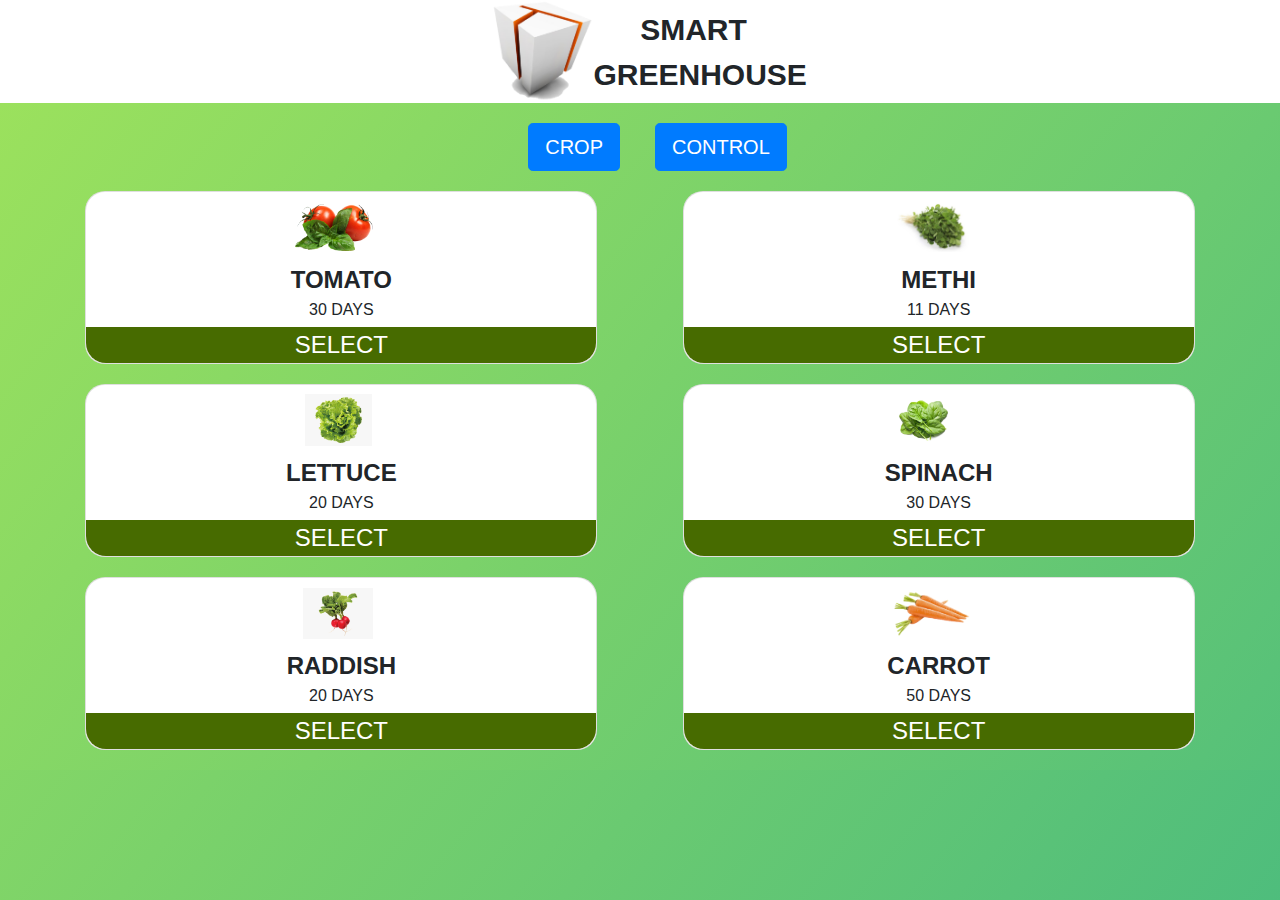
<file: index.html>
<!DOCTYPE html>
<html lang="en">
<head>
    <meta charset="UTF-8">
    <meta http-equiv="X-UA-Compatible" content="IE=edge">
    <meta name="viewport" content="width=device-width, initial-scale=1.0">
    <title>SMART GREENHOUSE</title>
    <link rel="stylesheet" href="https://maxcdn.bootstrapcdn.com/bootstrap/4.0.0/css/bootstrap.min.css" integrity="sha384-Gn5384xqQ1aoWXA+058RXPxPg6fy4IWvTNh0E263XmFcJlSAwiGgFAW/dAiS6JXm" crossorigin="anonymous">
    <script src="https://code.jquery.com/jquery-3.2.1.slim.min.js" integrity="sha384-KJ3o2DKtIkvYIK3UENzmM7KCkRr/rE9/Qpg6aAZGJwFDMVNA/GpGFF93hXpG5KkN" crossorigin="anonymous"></script>
    <script src="https://cdnjs.cloudflare.com/ajax/libs/popper.js/1.12.9/umd/popper.min.js" integrity="sha384-ApNbgh9B+Y1QKtv3Rn7W3mgPxhU9K/ScQsAP7hUibX39j7fakFPskvXusvfa0b4Q" crossorigin="anonymous"></script>
    <script src="https://maxcdn.bootstrapcdn.com/bootstrap/4.0.0/js/bootstrap.min.js" integrity="sha384-JZR6Spejh4U02d8jOt6vLEHfe/JQGiRRSQQxSfFWpi1MquVdAyjUar5+76PVCmYl" crossorigin="anonymous"></script>
    <link rel="stylesheet" href="styles.css">
</head>
<body>
    
    <div class="title"><img src="/assets/logo.png" alt="logo">
        <span>SMART GREENHOUSE</span>
    </div>
    <div class="container1">
        
        <div class="nav">
            <a href="/index.html" type="button" class="btn btn-primary btn-lg">CROP</button></a>
            <a href="/control.html" type="button" class="btn btn-primary btn-lg">CONTROL</button></a>
            
        </div>
        <div class="card-container">
            <div class="card-row">
                <div class="card">
                    <div class="card-image"><img src="/assets/tomato.png" alt=""></div>
                    <div class="card-crop">TOMATO</div>
                    <div class="card-time">30 DAYS</div>
                    <div class="card-select">SELECT</div>
                </div>
                <div class="card">
                    <div class="card-image"><img src="/assets/methi.jpg" alt=""></div>
                    <div class="card-crop">METHI</div>
                    <div class="card-time">11 DAYS</div>
                    <div class="card-select">SELECT</div>
                </div>
            </div>
            <div class="card-row">
                <div class="card">
                    <div class="card-image"><img src="/assets/lettuce.png" alt=""></div>
                    <div class="card-crop">LETTUCE</div>
                    <div class="card-time">20 DAYS</div>
                    <div class="card-select">SELECT</div>
                </div>
                <div class="card">
                    <div class="card-image"><img src="/assets/spinach.png" alt=""></div>
                    <div class="card-crop">SPINACH</div>
                    <div class="card-time">30 DAYS</div>
                    <div class="card-select">SELECT</div>
                </div>
            </div>
            <div class="card-row">
                <div class="card">
                    <div class="card-image"><img src="/assets/raddish.png" alt=""></div>
                    <div class="card-crop">RADDISH</div>
                    <div class="card-time">20 DAYS</div>
                    <div class="card-select">SELECT</div>
                </div>
                <div class="card">
                    <div class="card-image"><img src="/assets/carrot.png" alt=""></div>
                    <div class="card-crop">CARROT</div>
                    <div class="card-time">50 DAYS</div>
                    <div class="card-select">SELECT</div>
                </div>
            </div>
        </div>
        
    </div>
    </div>
</body>
</html>
</file>
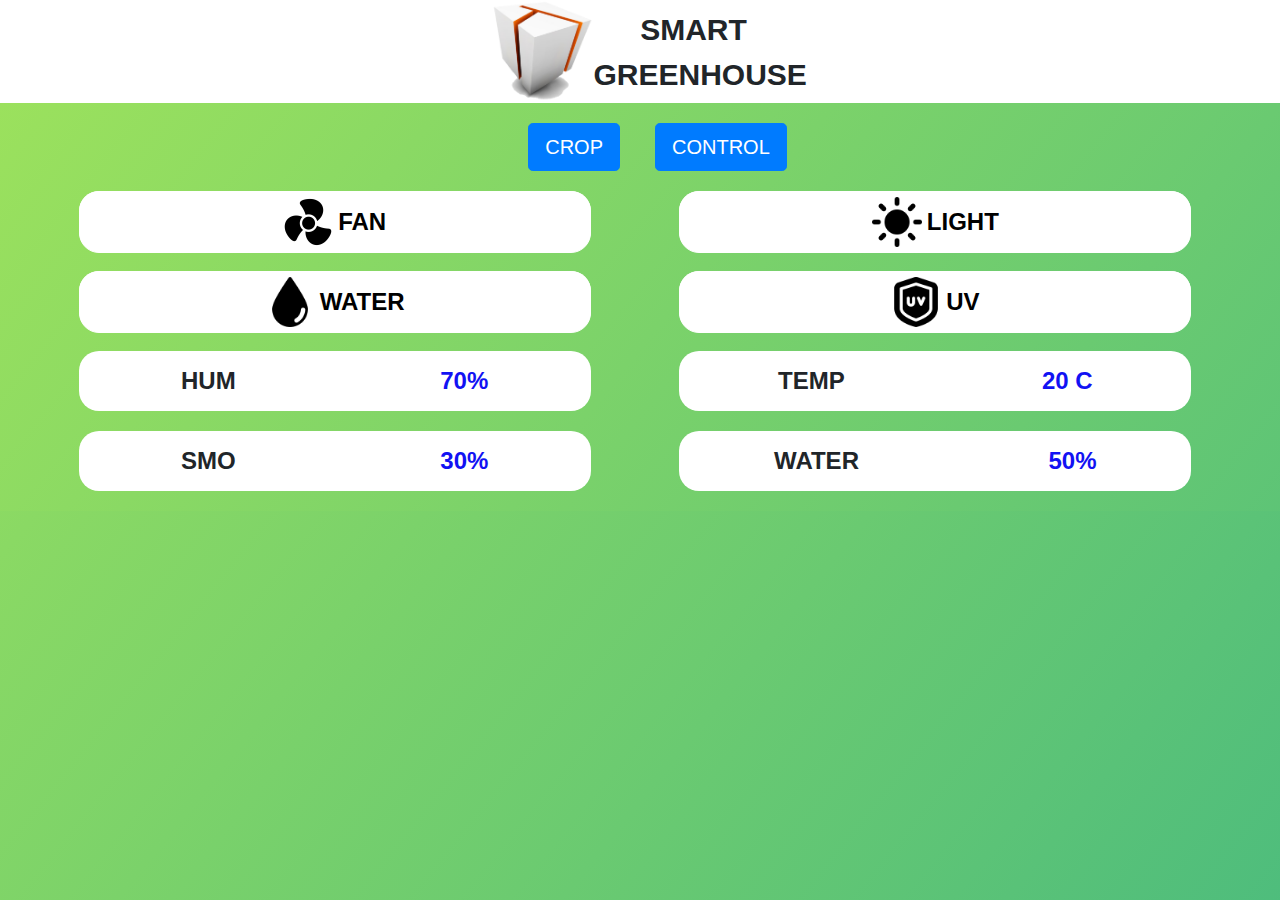
<file: control.html>
<!DOCTYPE html>
<html lang="en">
<head>
    <meta charset="UTF-8">
    <meta http-equiv="X-UA-Compatible" content="IE=edge">
    <meta name="viewport" content="width=device-width, initial-scale=1.0">
    <title>SMART GREENHOUSE</title>
    <link rel="stylesheet" href="https://maxcdn.bootstrapcdn.com/bootstrap/4.0.0/css/bootstrap.min.css" integrity="sha384-Gn5384xqQ1aoWXA+058RXPxPg6fy4IWvTNh0E263XmFcJlSAwiGgFAW/dAiS6JXm" crossorigin="anonymous">
    <script src="https://code.jquery.com/jquery-3.2.1.slim.min.js" integrity="sha384-KJ3o2DKtIkvYIK3UENzmM7KCkRr/rE9/Qpg6aAZGJwFDMVNA/GpGFF93hXpG5KkN" crossorigin="anonymous"></script>
    <script src="https://cdnjs.cloudflare.com/ajax/libs/popper.js/1.12.9/umd/popper.min.js" integrity="sha384-ApNbgh9B+Y1QKtv3Rn7W3mgPxhU9K/ScQsAP7hUibX39j7fakFPskvXusvfa0b4Q" crossorigin="anonymous"></script>
    <script src="https://maxcdn.bootstrapcdn.com/bootstrap/4.0.0/js/bootstrap.min.js" integrity="sha384-JZR6Spejh4U02d8jOt6vLEHfe/JQGiRRSQQxSfFWpi1MquVdAyjUar5+76PVCmYl" crossorigin="anonymous"></script>
    <link rel="stylesheet" href="styles.css">
</head>

<body>
    
    <div class="title"><img src="./assets/logo.png" alt="logo">
        <span>SMART GREENHOUSE</span>
    </div>
    <div class="container1">
        
        <div class="nav">
            <a href="/index.html" type="button" class="btn btn-primary btn-lg">CROP</button></a>
            <a href="/control.html" type="button" class="btn btn-primary btn-lg">CONTROL</button></a>    
        </div>
        <div class="card-container">
                <div class="card-row">
                    <div class="card-control">
                        <input class="checkbox" id="fan" type="checkbox" name="fan" onclick="calc('fan');"/>
                        <label for="fan" class="check card-image-new" ><img src="./assets/fan.png" alt=""><div class="card-crop-display">FAN</div></label>
                    </div>
                    <div class="card-control">
                        <input class="checkbox" id="light" type="checkbox" name="light" onclick="calc('light');"/>
                        <label for="light" class="check card-image-new"><img src="./assets/sun.png" alt=""><div class="card-crop-display">LIGHT</div></label>
                    </div>
                </div>
                <div class="card-row">
                    <div class="card-control">
                        <input class="checkbox" id="water" type="checkbox" name="water" onclick="calc('water');"/>
                        <label for="water" class="check card-image-new"><img src="./assets/drop.png" alt=""><div class="card-crop-display">WATER</div></label>
                    </div>
                    <div class="card-control">
                        <input class="checkbox" id="uv" type="checkbox" name="uv" onclick="calc('uv');" />
                        <label for="uv" class="check card-image-new"><img src="./assets/uv-protection.png" alt=""><div class="card-crop-display">UV</div></label>
                    </div>
                </div>
            </div>
            <div class="card-row">
                <div class="card-display">
                    <div class="card-crop-display">HUM</div>
                    <div class="card-time-control">70%</div>
                </div>
                <div class="card-display">
                    <div class="card-crop-display">TEMP</div>
                    <div class="card-time-control">20 C</div>
                </div>
            </div>
            <div class="card-row">
                <div class="card-display">
                    <div class="card-crop-display">SMO</div>
                    <div class="card-time-control">30%</div>
                </div>
                <div class="card-display">
                    <div class="card-crop-display">WATER</div>
                    <div class="card-time-control">50%</div>
                </div>
            </div>
    </div>

    <script>
        const url = '/write';

        function calc(x)
            {
            if (document.getElementById(x).checked) 
            {
                console.log("yoyoyo" + x);
                fetch(url+"?q="+x+"_on")
                    .then(response => response)
                    .then(data => console.log(data));
            } else {
                console.log("nononono" +x);
                fetch(url+"?q="+x+"_off")
                    .then(response => response)
                    .then(data => console.log(data));
            }
            }
    </script>
</body>
</html>
</file>
<file: styles.css>
html,
body {
  /*background-color: rgb(255, 255, 255);*/
  background: linear-gradient(to top left, #39b385, #9be15d);
  background-size: 100% 100rem;
  font-family: "Lucida Sans", "Lucida Sans Regular", "Lucida Grande",
    "Lucida Sans Unicode", Geneva, Verdana, sans-serif;
  margin: 0;
  padding: 0;
}

.title {
  background-color: rgb(255, 255, 255);
  /*margin-top: 10px;*/
  display: flex;
  flex-direction: row;
  align-items: center;
  justify-content: center;
  font-style: normal;
  font-weight: bold;
  font-size: 30px;
  text-align: center;
}

.title img {
  width: 107px;
}

.title span {
  width: 200px;
}

.vector {
  background-size: cover;
}

.vector svg {
  width: 100%;
  height: 100%;
  background-size: cover;
}

.card-container {
  display: flex;
  flex-direction: row;
  flex-flow: column wrap;
}

.container1 {
  /*background-color: #006d35;*/
  background: inherit;
  width: 100%;
}

.nav {
  display: flex;
  flex-direction: row;
  justify-content: center;
  padding: 20px;
}

.nav .btn {
  margin-left: 35px;
}

.card {
  width: 40%;
  max-width: 40%;
  height: auto;
  background: #ffffff;
  border-radius: 20px;
  display: flex;
  flex-direction: column;
  justify-content: center;
  align-items: center;
  margin-bottom: 20px;
}

.card-image img {
  width: auto;
  max-height: 70px;
  padding: 10%;
}

.card .card-crop {
  font-size: x-large;
  font-weight: bold;
}

.card .card-time {
  padding-bottom: 5px;
}

.card .card-select {
  color: white;
  background-color: rgb(71, 107, 0);
  min-width: 100%;
  text-align: center;
  font-size: x-large;
  font-weight: 400;
  border-radius: 0 0 20px 20px;
}

.card-row {
  display: flex;
  justify-content: space-evenly;
}

a:link,
a:visited {
  text-decoration: none;
  color: white;
}

/* NEW ONES */
/*
.container1-control {
  background-image: linear-gradient(to top left, #39b385, #9be15d);
  height: 86vh;
  width: 100%;
}
*/
.card-control {
  width: 40%;
  max-width: 40%;
  height: 60px;
  background: #ffffff;
  border-radius: 20px;
  display: flex;
  flex-direction: row;
  justify-content: left;
  align-items: center;
  margin-bottom: 20px;
  margin-right: 10px;
}

.card-image-control img {
  width: auto;
  max-height: 50px;
  padding: 25%;
}

.card-time-control {
  color: rgb(18, 18, 243);
  font-weight: bold;
  font-size: x-large;
}
/*
.card-row-display {
  display: flex;
  justify-content: space-evenly;
}
*/
.card-display {
  width: 40%;
  max-width: 40%;
  height: 60px;
  background: #ffffff;
  border-radius: 20px;
  display: flex;
  flex-direction: row;
  justify-content: space-around;
  align-items: center;
  margin-bottom: 20px;
  margin-right: 10px;
}

.card-crop-display {
  font-size: x-large;
  font-weight: bold;
}

/*---------------------------------------------------*/
label {
  width: 40%;
  max-width: 40%;
  display: block;
  border: solid 1px white;
  line-height: 40px;
  height: 60px;
  /* width: 250px;*/
  border-radius: 20px;
  -webkit-font-smoothing: antialiased;
  margin-top: 10px;
  font-family: Arial, Helvetica, sans-serif;
  color: black;
  text-align: center;
  background-color: white;
  align-items: center;
  cursor: pointer;
  justify-content: center;
}

input[type="checkbox"] {
  display: none;
}

input:checked + label {
  border: solid 1px #007bff;
  color: white;
  background-color: #007bff;
}

input:checked + label:before {
  content: "";
}

/* new stuff */
.check {
  display: flex;
  flex-direction: row;
  visibility: visible;
  width: 100%;
  max-width: 100%;
  height: 62px;
}

input:checked + label .check {
  visibility: visible;
}

input.checkbox:checked + label:before {
  content: "";
}

.card-image-new img {
  width: auto;
  max-height: 50px;
  margin-right: 5px;
}
</file>
